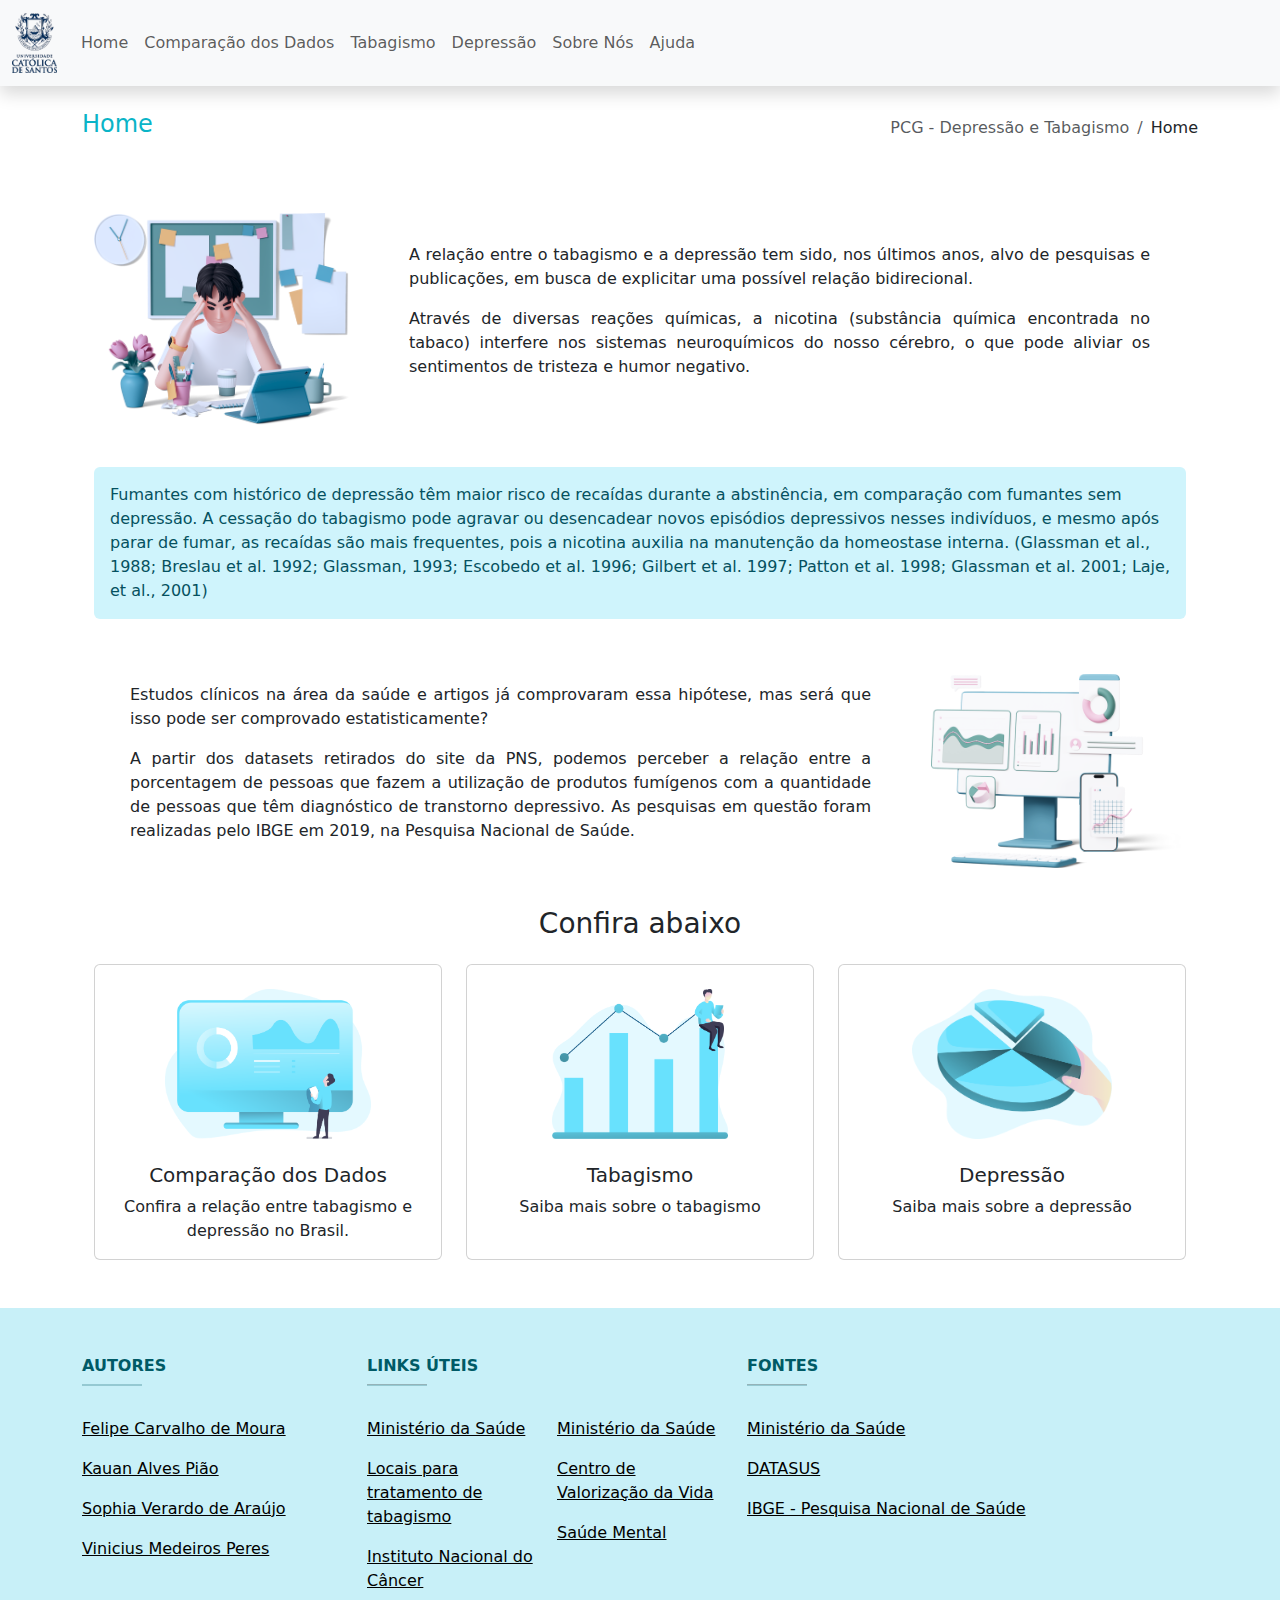
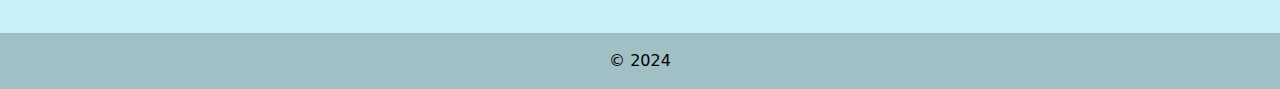
<file: index.html>
<!doctype html>
<html lang="pt-br">

<head>
    <meta charset="utf-8">
    <meta name="viewport" content="width=device-width, initial-scale=1">
    <title>PCG - Depressão e Tabagismo</title>
    <link rel="icon" href="./images/logo-unisantos.ico" type="image/x-icon">
    <link href="https://cdn.jsdelivr.net/npm/bootstrap@5.3.3/dist/css/bootstrap.min.css" rel="stylesheet"
        integrity="sha384-QWTKZyjpPEjISv5WaRU9OFeRpok6YctnYmDr5pNlyT2bRjXh0JMhjY6hW+ALEwIH" crossorigin="anonymous">
    <link href="style.css" rel="stylesheet">
</head>

<body>
    <header>
        <nav class="navbar navbar-expand-lg bg-body-tertiary shadow">
            <div class="container-fluid">
                <a class="navbar-brand d-flex align-items-center gap-2">
                    <img src="./images/logo-unisantos.png"
                        alt="Logo" height="60" class="d-inline-block align-text-top">
                </a>
                <button class="navbar-toggler" type="button" data-bs-toggle="collapse"
                    data-bs-target="#navbarSupportedContent" aria-controls="navbarSupportedContent"
                    aria-expanded="false" aria-label="Toggle navigation">
                    <span class="navbar-toggler-icon"></span>
                </button>
                <div class="collapse navbar-collapse" id="navbarSupportedContent">
                    <ul class="navbar-nav me-auto mb-2 mb-lg-0">
                        <li class="nav-item">
                            <a class="nav-link" href="./">Home</a>
                        </li>
                        <li class="nav-item">
                            <a class="nav-link" href="./comparacao_dados.html">Comparação dos Dados</a>
                        </li>
                        <li class="nav-item">
                            <a class="nav-link" href="./tabagismo.html">Tabagismo</a>
                        </li>
                        <li class="nav-item">
                            <a class="nav-link" href="./depressao.html">Depressão</a>
                        </li>
                        <li class="nav-item">
                            <a class="nav-link" href="./sobre_nos.html">Sobre Nós</a>
                        </li>
                        <li class="nav-item">
                            <a class="nav-link" href="./ajuda.html">Ajuda</a>
                        </li>
                    </ul>
                </div>
            </div>
        </nav>
    </header>
    <div class="container-sm my-4">
        <div class="my-4 d-flex align-items-center justify-content-between">
            <h4 class="text-primary">Home</h4>
            <nav class="d-md-flex d-none" aria-label="breadcrumb">
                <ol class="breadcrumb mb-0">
                    <li class="breadcrumb-item active"><a>PCG - Depressão e Tabagismo</a></li>
                    <li class="breadcrumb-item" aria-current="page">Home</li>
                </ol>
            </nav>
        </div>
        <div class="container-md d-flex-column mt-5">
            <div class="row align-items-center mb-4">
                <div class="col-md-3">
                    <img src="./images/overworked_man.png" width="100%" alt="Imagem de um homem sobrecarregado">
                </div>
                <div class="col-md-9 p-5">
                    <!-- <p style="text-align: justify;">A relação entre o tabagismo e a depressão vem, nos últimos anos,
                        sendo alvo
                        de diversos estudos e publicações, evidenciando cada vez mais a associação entre o consumo de
                        produtos
                        fumígenos e o transtorno depressivo. A busca de maneiras de aliviar os sintomas de ansiedade e
                        depressão
                        acaba por, muitas vezes, levar as pessoas a começarem a fumar.</p> -->
                    <p style="text-align: justify;">A relação entre o tabagismo e a depressão tem sido, nos últimos
                        anos, alvo de pesquisas e publicações, em busca de explicitar uma possível relação bidirecional.
                    </p>
                    <p style="text-align: justify;">Através de diversas reações químicas, a nicotina (substância química
                        encontrada no tabaco)
                        interfere
                        nos sistemas neuroquímicos do nosso cérebro, o que pode aliviar os sentimentos de tristeza e
                        humor
                        negativo.
                    </p>
                </div>
            </div>
            <div class="alert alert-info border-0" role="alert">
                Fumantes com histórico de depressão têm maior risco de recaídas durante a abstinência, em
                comparação com fumantes sem depressão. A cessação do tabagismo pode agravar ou desencadear novos
                episódios depressivos nesses indivíduos, e mesmo após parar de fumar, as recaídas são mais
                frequentes, pois a nicotina auxilia na manutenção da homeostase interna.
                (Glassman et al., 1988; Breslau et al. 1992; Glassman, 1993; Escobedo et al. 1996; Gilbert et
                al. 1997; Patton et al. 1998; Glassman et al. 2001; Laje, et al., 2001)
            </div>
            <div class="row align-items-center">
                <div class="col-md-9 p-5">
                    <p style="text-align: justify;">
                        Estudos clínicos na área da saúde e artigos já comprovaram essa hipótese, mas será que isso pode
                        ser comprovado estatisticamente?</p>
                    <p style="text-align: justify;">A partir dos datasets retirados do site da PNS, podemos perceber a
                        relação entre a porcentagem de pessoas que fazem a utilização de produtos fumígenos com a
                        quantidade de pessoas que têm diagnóstico de transtorno depressivo. As pesquisas em questão
                        foram realizadas pelo IBGE em 2019, na Pesquisa Nacional de Saúde.</p>
                </div>
                <div class="col-md-3">
                    <img src="./images/computer.png" width="100%" alt="Imagem de um homem sobrecarregado">
                </div>
            </div>
            <h3 class="text-center mb-4">Confira abaixo</h3>
            <div class="row flex-row flex-wrap justify-content-center">
                <div class="col-lg-4 col-md-6 col-12">
                    <div class="card h-100" onclick="window.location.href='./comparacao_dados.html'" style="cursor: pointer;">
                        <div class="card-body text-center pt-4">
                            <img src="./images/chart_analyze.png" height="150px" alt="Imagem de um gráfico de pizza">
                            <h5 class="card-title mt-4 mb-2">Comparação dos Dados</h5>
                            <p class="card-text">Confira a relação entre tabagismo e depressão no Brasil.</p>
                        </div>
                    </div>
                </div>
                <div class="col-lg-4 col-md-6 col-12">
                    <div class="card h-100" onclick="window.location.href='./tabagismo.html'" style="cursor: pointer;">
                        <div class="card-body text-center pt-4">
                            <img src="./images/chart_bar.png" height="150px" alt="Imagem de um gráfico de pizza">
                            <h5 class="card-title mt-4 mb-2">
                                <a>Tabagismo</a>
                            </h5>
                            <p class="card-text">Saiba mais sobre o tabagismo</p>
                        </div>
                    </div>
                </div>
                <div class="col-lg-4 col-md-6 col-12">
                    <div class="card h-100" onclick="window.location.href='./depressao.html'" style="cursor: pointer;">
                        <div class="card-body text-center pt-4">
                            <img src="./images/pie_chart.png" height="150px" alt="Imagem de um gráfico de pizza">
                            <h5 class="card-title mt-4 mb-2">
                                <a>Depressão</a>
                            </h5>
                            <p class="card-text">Saiba mais sobre a depressão</p>
                        </div>
                    </div>
                </div>
            </div>
        </div>
    </div>
    <footer>
        <div class="container mt-5 pt-5">
            <div class="row flex-row align-items-start">
                <div class="col-md-3 col-lg-4 col-xl-3 mb-4">
                    <div id="autores">
                        <h6 class="text-uppercase fw-bold">Autores</h6>
                        <hr class="mb-4 mt-0 d-inline-block"
                            style="width: 60px; background-color: #005A66; height: 2px">
                    </div>
                    <p>
                        <a href="https://www.linkedin.com/in/felipe-moura-27075b288/" class="text-black">Felipe Carvalho de Moura</a>
                    </p>
                    <p>
                        <a href="https://www.linkedin.com/in/kauan-alves-pi%C3%A3o-281187211/" class="text-black">Kauan Alves Pião</a>
                    </p>
                    <p>
                        <a href="https://www.linkedin.com/in/sophia-verardo-de-ara%C3%BAjo-697698237/" class="text-black">Sophia Verardo de Araújo</a>
                    </p>
                    <p>
                        <a href="https://www.linkedin.com/in/vinicius-medeiros-peres-9291532b3/" class="text-black">Vinicius Medeiros Peres</a>
                    </p>
                </div>

                <div class="col-md-4 mb-4">
                    <h6 class="text-uppercase fw-bold" style="color: #005A66">Links Úteis</h6>
                    <hr class="mb-4 mt-0 d-inline-block" style="width: 60px; background-color: #005A66; height: 2px" />
                    <div class="row">
                        <div class="col-sm-6">
                            <p>
                                <a href="https://linhasdecuidado.saude.gov.br/portal/tabagismo/" target="_blank" class="text-black">Minist&eacute;rio da Sa&uacute;de</a>
                            </p>
                            <p>
                                <a href="https://www.saude.sp.gov.br/pect-politica-estadual-de-controle-do-tabaco/tratamento/locais-para-tratamento-de-tabagismo" target="_blank" class="text-black">Locais para tratamento de tabagismo</a>
                            </p>
                            <p>
                                <a href="https://www.gov.br/inca/pt-br" target="_blank" class="text-black">Instituto Nacional do C&acirc;ncer</a>
                            </p>
                        </div>
                        <div class="col-sm-6">
                            <p>
                                <a href="https://www.gov.br/saude/pt-br/assuntos/saude-de-a-a-z/d/depressao" target="_blank" class="text-black">Minist&eacute;rio da Sa&uacute;de</a>
                            </p>
                            <p>
                                <a href="https://www.cvv.org.br/" target="_blank" class="text-black">Centro de Valoriza&ccedil;&atilde;o da Vida</a>
                            </p>
                            <p>
                                <a href="https://www.gov.br/saude/pt-br/composicao/saps" target="_blank" class="text-black">Sa&uacute;de Mental</a>
                            </p>
                        </div>
                    </div>
                </div>

                <div class="col-md-4 mb-4">
                    <h6 class="text-uppercase fw-bold" style="color: #005A66">Fontes</h6>
                    <hr class="mb-4 mt-0 d-inline-block" style="width: 60px; background-color: #005A66; height: 2px" />
                    <p>
                        <a href="https://www.gov.br/saude/pt-br/assuntos/saude-brasil/eu-quero-parar-defumar/noticias/2021/como-o-cigarro-pode-afetar-a-saude-mental"
                            target="_blank" class="text-black">Ministério da Saúde</a>
                    </p>
                    <p>
                        <a href="https://datasus.saude.gov.br/informacoes-de-saude-tabnet/" target="_blank"
                            class="text-black">DATASUS</a>
                    </p>
                    <p>
                        <a href="https://sidra.ibge.gov.br/pesquisa/pns/pns2019" target="_blank" class="text-black">IBGE
                            - Pesquisa Nacional de Saúde</a>
                    </p>
                </div>
            </div>
        </div>

        <div class="text-center p-3" style="background-color: rgba(0, 0, 0, 0.2)">
            © 2024
        </div>
    </footer>
    <script src="./scripts/script.js"></script>
    <script src="https://cdn.jsdelivr.net/npm/bootstrap@5.3.3/dist/js/bootstrap.bundle.min.js"
        integrity="sha384-YvpcrYf0tY3lHB60NNkmXc5s9fDVZLESaAA55NDzOxhy9GkcIdslK1eN7N6jIeHz"
        crossorigin="anonymous"></script>
</body>

</html>
</file>
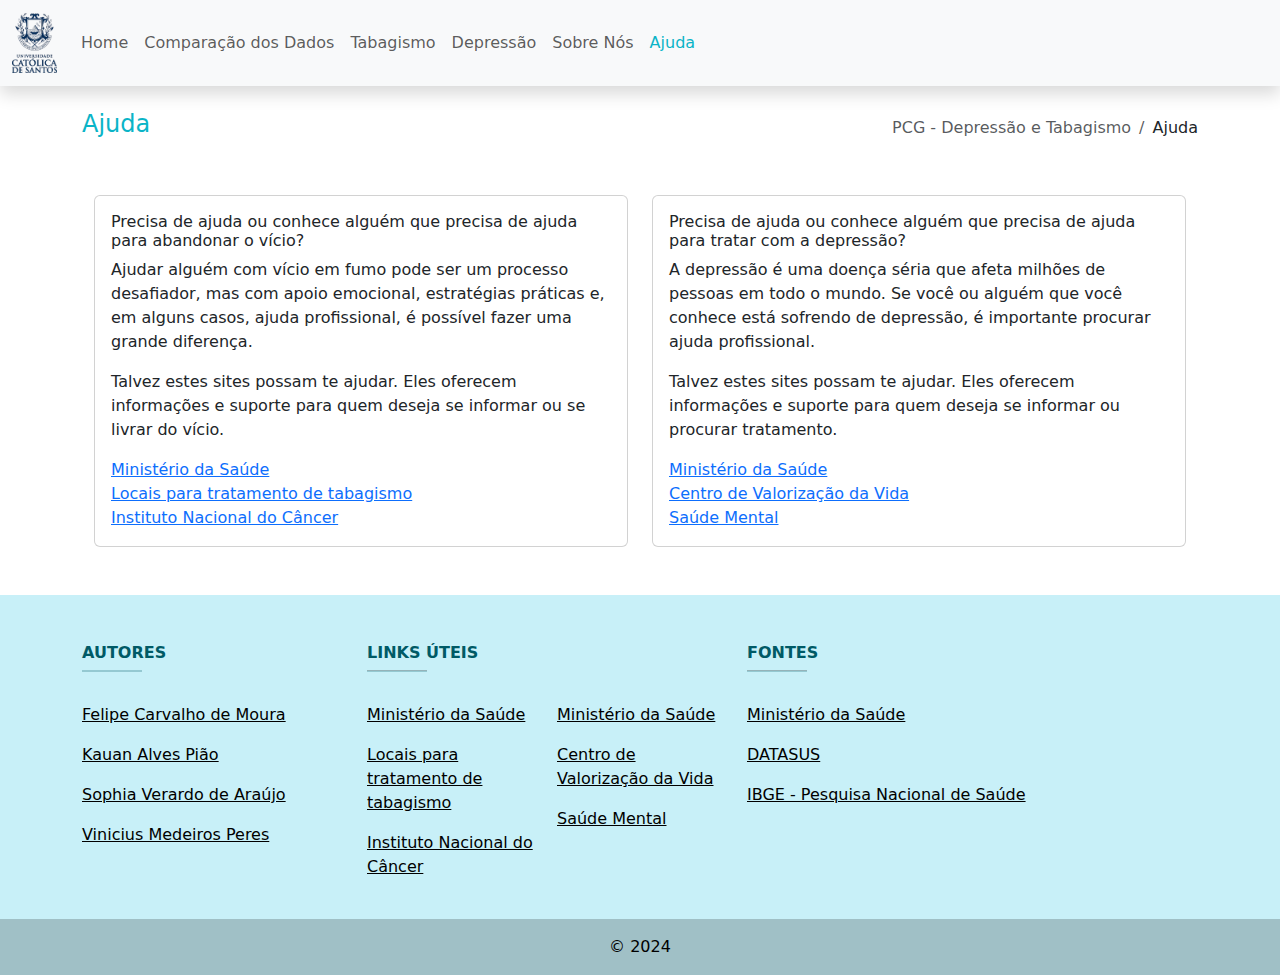
<file: ajuda.html>
<!doctype html>
<html lang="pt-br">

<head>
    
    <meta charset="utf-8">
    <meta name="viewport" content="width=device-width, initial-scale=1">
    <title>PCG - Depressão e Tabagismo</title>
    <link href="https://cdn.jsdelivr.net/npm/bootstrap@5.3.3/dist/css/bootstrap.min.css" rel="stylesheet"
        integrity="sha384-QWTKZyjpPEjISv5WaRU9OFeRpok6YctnYmDr5pNlyT2bRjXh0JMhjY6hW+ALEwIH" crossorigin="anonymous">
    <link rel="icon" href="./images/logo-unisantos.ico" type="image/x-icon">
    <link href="style.css" rel="stylesheet">
</head>

<body>
    <header>
        <nav class="navbar navbar-expand-lg bg-body-tertiary shadow">
            <div class="container-fluid">
                <a class="navbar-brand d-flex align-items-center gap-2" href="./">
                    <img src="./images/logo-unisantos.png"
                        alt="Logo" height="60" class="d-inline-block align-text-top">
                </a>
                <button class="navbar-toggler" type="button" data-bs-toggle="collapse"
                    data-bs-target="#navbarSupportedContent" aria-controls="navbarSupportedContent"
                    aria-expanded="false" aria-label="Toggle navigation">
                    <span class="navbar-toggler-icon"></span>
                </button>
                <div class="collapse navbar-collapse" id="navbarSupportedContent">
                    <ul class="navbar-nav me-auto mb-2 mb-lg-0">
                        <li class="nav-item">
                            <a class="nav-link" href="./">Home</a>
                        </li>
                        <li class="nav-item">
                            <a class="nav-link" href="./comparacao_dados.html">Comparação dos Dados</a>
                        </li>
                        <li class="nav-item">
                            <a class="nav-link" href="./tabagismo.html">Tabagismo</a>
                        </li>
                        <li class="nav-item">
                            <a class="nav-link" href="./depressao.html">Depressão</a>
                        </li>
                        <li class="nav-item">
                            <a class="nav-link" href="./sobre_nos.html">Sobre Nós</a>
                        </li>
                        <li class="nav-item">
                            <a class="nav-link" href="./ajuda.html">Ajuda</a>
                        </li>
                    </ul>
                </div>
            </div>
        </nav>
    </header>

    <div class="container-sm my-4">
        <div class="my-4 d-flex align-items-center justify-content-between">
            <h4 class="text-primary">Ajuda</h4>
            <nav class="d-md-flex d-none" aria-label="breadcrumb">
                <ol class="breadcrumb mb-0">
                    <li class="breadcrumb-item active"><a>PCG - Depressão e Tabagismo</a></li>
                    <li class="breadcrumb-item" aria-current="page">Ajuda</li>
                </ol>
            </nav>
        </div>
        <div class="container-md d-flex-column mt-3">
            <div class="row">
                <div class="col-md-6 mt-4">
                    <div class="card">
                        <div class="card-body">
                            <h6 class="card-title">Precisa de ajuda ou conhece algu&eacute;m que precisa de ajuda para
                                abandonar o v&iacute;cio?</h6>
                            <p>
                                Ajudar alguém com vício em fumo pode ser um processo desafiador, mas com apoio
                                emocional, estratégias práticas e, em alguns casos, ajuda profissional, é possível fazer
                                uma grande diferença.
                            </p>
                            <p>
                                Talvez estes sites possam te ajudar. Eles oferecem informações e suporte para quem
                                deseja se informar ou se livrar do vício.
                            </p>
                            <p class="mb-0">
                                <a href="https://linhasdecuidado.saude.gov.br/portal/tabagismo/" target="_blank">Minist&eacute;rio da Sa&uacute;de</a>
                            </p>
                            <p class="mb-0">
                                <a href="https://www.saude.sp.gov.br/pect-politica-estadual-de-controle-do-tabaco/tratamento/locais-para-tratamento-de-tabagismo" target="_blank">Locais para tratamento de tabagismo</a>
                            </p>
                            <p class="mb-0">
                                <a href="https://www.gov.br/inca/pt-br" target="_blank">Instituto Nacional do C&acirc;ncer</a>
                            </p>
                        </div>
                    </div>
                </div>
                <div class="col-md-6 mt-4">
                    <div class="card">
                        <div class="card-body">
                            <h6 class="card-title">Precisa de ajuda ou conhece algu&eacute;m que precisa de ajuda para
                                tratar com a depress&atilde;o?</h6>
                            <p>
                                A depressão é uma doença séria que afeta milhões de pessoas em todo o mundo. Se você
                                ou alguém que você conhece está sofrendo de depressão, é importante procurar ajuda
                                profissional.
                            </p>
                            <p>
                                Talvez estes sites possam te ajudar. Eles oferecem informações e suporte para quem
                                deseja se informar ou procurar tratamento.
                            </p>
                            <p class="mb-0">
                                <a href="https://www.gov.br/saude/pt-br/assuntos/saude-de-a-a-z/d/depressao" target="_blank">Minist&eacute;rio da Sa&uacute;de</a>
                            </p>
                            <p class="mb-0">
                                <a href="https://www.cvv.org.br/" target="_blank">Centro de Valoriza&ccedil;&atilde;o da Vida</a>
                            </p>
                            <p class="mb-0">
                                <a href="https://www.gov.br/saude/pt-br/composicao/saps" target="_blank">Sa&uacute;de Mental</a>
                            </p>
                        </div>
                    </div>
                </div>
            </div>
        </div>
    </div>
    <footer>
        <div class="container mt-5 pt-5">
            <div class="row flex-row align-items-start">
                <div class="col-md-3 col-lg-4 col-xl-3 mb-4">
                    <div id="autores">
                        <h6 class="text-uppercase fw-bold">Autores</h6>
                        <hr class="mb-4 mt-0 d-inline-block"
                            style="width: 60px; background-color: #005A66; height: 2px">
                    </div>
                    <p>
                        <a href="https://www.linkedin.com/in/felipe-moura-27075b288/" class="text-black">Felipe Carvalho de Moura</a>
                    </p>
                    <p>
                        <a href="https://www.linkedin.com/in/kauan-alves-pi%C3%A3o-281187211/" class="text-black">Kauan Alves Pião</a>
                    </p>
                    <p>
                        <a href="https://www.linkedin.com/in/sophia-verardo-de-ara%C3%BAjo-697698237/" class="text-black">Sophia Verardo de Araújo</a>
                    </p>
                    <p>
                        <a href="https://www.linkedin.com/in/vinicius-medeiros-peres-9291532b3/" class="text-black">Vinicius Medeiros Peres</a>
                    </p>
                </div>

                <div class="col-md-4 mb-4">
                    <h6 class="text-uppercase fw-bold" style="color: #005A66">Links Úteis</h6>
                    <hr class="mb-4 mt-0 d-inline-block" style="width: 60px; background-color: #005A66; height: 2px" />
                    <div class="row">
                        <div class="col-sm-6">
                            <p>
                                <a href="https://linhasdecuidado.saude.gov.br/portal/tabagismo/" target="_blank" class="text-black">Minist&eacute;rio da Sa&uacute;de</a>
                            </p>
                            <p>
                                <a href="https://www.saude.sp.gov.br/pect-politica-estadual-de-controle-do-tabaco/tratamento/locais-para-tratamento-de-tabagismo" target="_blank" class="text-black">Locais para tratamento de tabagismo</a>
                            </p>
                            <p>
                                <a href="https://www.gov.br/inca/pt-br" target="_blank" class="text-black">Instituto Nacional do C&acirc;ncer</a>
                            </p>
                        </div>
                        <div class="col-sm-6">
                            <p>
                                <a href="https://www.gov.br/saude/pt-br/assuntos/saude-de-a-a-z/d/depressao" target="_blank" class="text-black">Minist&eacute;rio da Sa&uacute;de</a>
                            </p>
                            <p>
                                <a href="https://www.cvv.org.br/" target="_blank" class="text-black">Centro de Valoriza&ccedil;&atilde;o da Vida</a>
                            </p>
                            <p>
                                <a href="https://www.gov.br/saude/pt-br/composicao/saps" target="_blank" class="text-black">Sa&uacute;de Mental</a>
                            </p>
                        </div>
                    </div>
                </div>

                <div class="col-md-4 mb-4">
                    <h6 class="text-uppercase fw-bold" style="color: #005A66">Fontes</h6>
                    <hr class="mb-4 mt-0 d-inline-block" style="width: 60px; background-color: #005A66; height: 2px" />
                    <p>
                        <a href="https://www.gov.br/saude/pt-br/assuntos/saude-brasil/eu-quero-parar-defumar/noticias/2021/como-o-cigarro-pode-afetar-a-saude-mental"
                            target="_blank" class="text-black">Ministério da Saúde</a>
                    </p>
                    <p>
                        <a href="https://datasus.saude.gov.br/informacoes-de-saude-tabnet/" target="_blank"
                            class="text-black">DATASUS</a>
                    </p>
                    <p>
                        <a href="https://sidra.ibge.gov.br/pesquisa/pns/pns2019" target="_blank" class="text-black">IBGE
                            - Pesquisa Nacional de Saúde</a>
                    </p>
                </div>
            </div>
        </div>

        <div class="text-center p-3" style="background-color: rgba(0, 0, 0, 0.2)">
            © 2024
        </div>
    </footer>
    <script src="./scripts/script.js"></script>
    <script src="https://cdn.jsdelivr.net/npm/bootstrap@5.3.3/dist/js/bootstrap.bundle.min.js"
        integrity="sha384-YvpcrYf0tY3lHB60NNkmXc5s9fDVZLESaAA55NDzOxhy9GkcIdslK1eN7N6jIeHz"
        crossorigin="anonymous"></script>
</body>

</html>
</file>
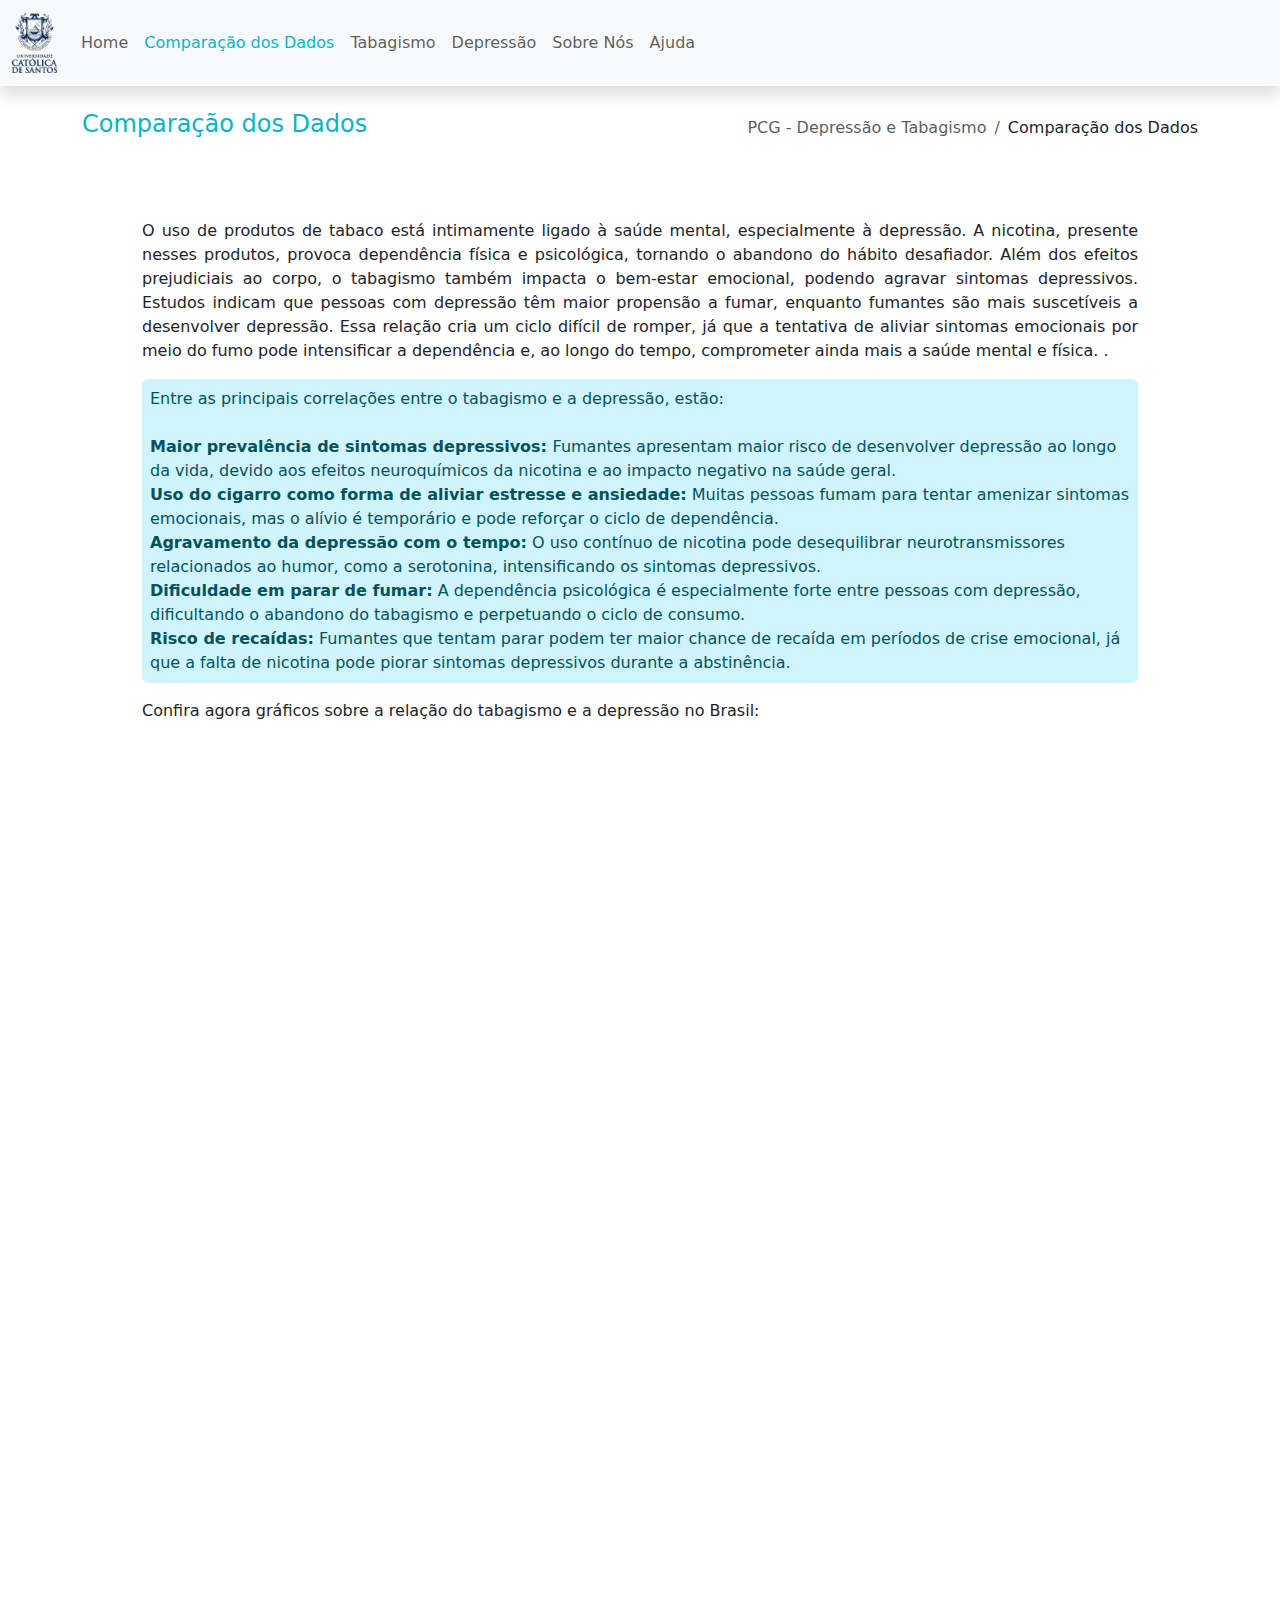
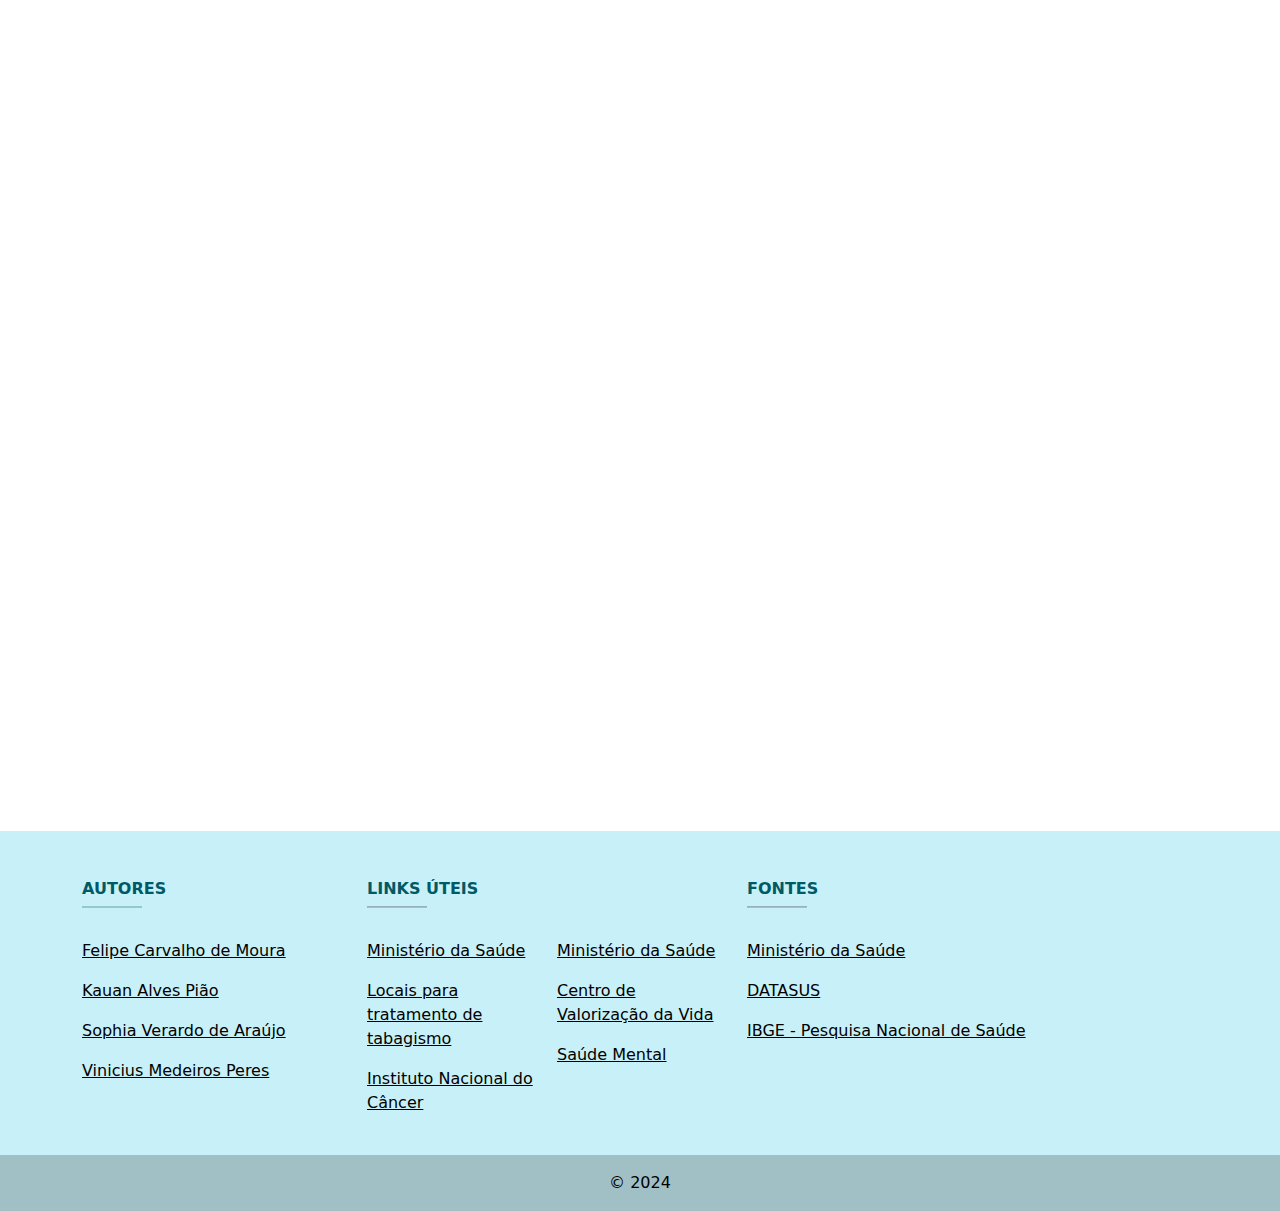
<file: comparacao_dados.html>
<!doctype html>
<html lang="pt-br">

<head>
    <meta charset="utf-8">
    <meta name="viewport" content="width=device-width, initial-scale=1">
    <title>PCG - Depressão e Tabagismo</title>
    <link href="https://cdn.jsdelivr.net/npm/bootstrap@5.3.3/dist/css/bootstrap.min.css" rel="stylesheet"
        integrity="sha384-QWTKZyjpPEjISv5WaRU9OFeRpok6YctnYmDr5pNlyT2bRjXh0JMhjY6hW+ALEwIH" crossorigin="anonymous">
    <link rel="icon" href="./images/logo-unisantos.ico" type="image/x-icon">
    <script src="https://cdnjs.cloudflare.com/ajax/libs/jquery/3.3.1/jquery.min.js"></script>
    <script src="https://code.highcharts.com/highcharts.js"></script>
    <script src="https://code.highcharts.com/modules/data.js"></script>
    <link href="style.css" rel="stylesheet">
</head>

<body>
    <header>
        <nav class="navbar navbar-expand-lg bg-body-tertiary shadow">
            <div class="container-fluid">
                <a class="navbar-brand d-flex align-items-center gap-2" href="./">
                    <img src="./images/logo-unisantos.png"
                        alt="Logo" height="60" class="d-inline-block align-text-top">
                </a>
                <button class="navbar-toggler" type="button" data-bs-toggle="collapse"
                    data-bs-target="#navbarSupportedContent" aria-controls="navbarSupportedContent"
                    aria-expanded="false" aria-label="Toggle navigation">
                    <span class="navbar-toggler-icon"></span>
                </button>
                <div class="collapse navbar-collapse" id="navbarSupportedContent">
                    <ul class="navbar-nav me-auto mb-2 mb-lg-0">
                        <li class="nav-item">
                            <a class="nav-link" href="./">Home</a>
                        </li>
                        <li class="nav-item">
                            <a class="nav-link" href="./comparacao_dados.html">Comparação dos Dados</a>
                        </li>
                        <li class="nav-item">
                            <a class="nav-link" href="./tabagismo.html">Tabagismo</a>
                        </li>
                        <li class="nav-item">
                            <a class="nav-link" href="./depressao.html">Depressão</a>
                        </li>
                        <li class="nav-item">
                            <a class="nav-link" href="./sobre_nos.html">Sobre Nós</a>
                        </li>
                        <li class="nav-item">
                            <a class="nav-link" href="./ajuda.html">Ajuda</a>
                        </li>
                    </ul>
                </div>
            </div>
        </nav>
    </header>
    <div class="container-sm">
        <div class="my-4 d-flex align-items-center justify-content-between">
            <h4 class="text-primary">Comparação dos Dados</h4>
            <nav class="d-md-flex d-none" aria-label="breadcrumb">
                <ol class="breadcrumb mb-0">
                    <li class="breadcrumb-item active"><a>PCG - Depressão e Tabagismo</a></li>
                    <li class="breadcrumb-item" aria-current="page">Comparação dos Dados</li>
                </ol>
            </nav>
        </div>
        <div class="container-md d-flex-column">
            <div class="p-5">
                <p style="text-align: justify;">O uso de produtos de tabaco está intimamente ligado à saúde mental,
                    especialmente à depressão. A nicotina, presente nesses produtos, provoca dependência física e
                    psicológica, tornando o abandono do hábito desafiador. Além dos efeitos prejudiciais ao corpo, o
                    tabagismo também impacta o bem-estar emocional, podendo agravar sintomas depressivos.

                    Estudos indicam que pessoas com depressão têm maior propensão a fumar, enquanto fumantes são
                    mais suscetíveis a desenvolver depressão. Essa relação cria um ciclo difícil de romper, já que a
                    tentativa de aliviar sintomas emocionais por meio do fumo pode intensificar a dependência e, ao
                    longo do tempo, comprometer ainda mais a saúde mental e física. .</p>
                <div class="alert alert-info border-0 p-2" role="alert">
                    Entre as principais correlações entre o tabagismo e a depressão, estão:<br><br>

                    <b>Maior prevalência de sintomas depressivos: </b> Fumantes apresentam maior risco de
                    desenvolver depressão ao longo da vida, devido aos efeitos neuroquímicos da nicotina e ao
                    impacto negativo na saúde geral.<br>
                    <b>Uso do cigarro como forma de aliviar estresse e ansiedade:</b> Muitas pessoas fumam para
                    tentar amenizar sintomas emocionais, mas o alívio é temporário e pode reforçar o ciclo de
                    dependência.<br>
                    <b>Agravamento da depressão com o tempo:</b> O uso contínuo de nicotina pode desequilibrar
                    neurotransmissores relacionados ao humor, como a serotonina, intensificando os sintomas
                    depressivos.<br>
                    <b>Dificuldade em parar de fumar:</b> A dependência psicológica é especialmente forte entre
                    pessoas com depressão, dificultando o abandono do tabagismo e perpetuando o ciclo de
                    consumo.<br>
                    <b>Risco de recaídas:</b> Fumantes que tentam parar podem ter maior chance de recaída em
                    períodos de crise emocional, já que a falta de nicotina pode piorar sintomas depressivos durante
                    a abstinência.<br>
                </div>
                <p style="text-align: justify;">Confira agora gráficos sobre a relação do tabagismo e a depressão no
                    Brasil:</p>
            </div>
        </div>
    </div>
    <div class="container">
        <div class="row justify-content-between gap-5">
            <div id="tabDepContainer"></div>
            <div id="tabDepRegContainer"></div>
            <div id="tabDepEstContainer"></div>
        </div>
    </div>
    <footer>
        <div class="container mt-5 pt-5">
            <div class="row flex-row align-items-start">
                <div class="col-md-3 col-lg-4 col-xl-3 mb-4">
                    <div id="autores">
                        <h6 class="text-uppercase fw-bold">Autores</h6>
                        <hr class="mb-4 mt-0 d-inline-block"
                            style="width: 60px; background-color: #005A66; height: 2px">
                    </div>
                    <p>
                        <a href="https://www.linkedin.com/in/felipe-moura-27075b288/" class="text-black">Felipe Carvalho de Moura</a>
                    </p>
                    <p>
                        <a href="https://www.linkedin.com/in/kauan-alves-pi%C3%A3o-281187211/" class="text-black">Kauan Alves Pião</a>
                    </p>
                    <p>
                        <a href="https://www.linkedin.com/in/sophia-verardo-de-ara%C3%BAjo-697698237/" class="text-black">Sophia Verardo de Araújo</a>
                    </p>
                    <p>
                        <a href="https://www.linkedin.com/in/vinicius-medeiros-peres-9291532b3/" class="text-black">Vinicius Medeiros Peres</a>
                    </p>
                </div>

                <div class="col-md-4 mb-4">
                    <h6 class="text-uppercase fw-bold" style="color: #005A66">Links Úteis</h6>
                    <hr class="mb-4 mt-0 d-inline-block" style="width: 60px; background-color: #005A66; height: 2px" />
                    <div class="row">
                        <div class="col-sm-6">
                            <p>
                                <a href="https://linhasdecuidado.saude.gov.br/portal/tabagismo/" target="_blank" class="text-black">Minist&eacute;rio da Sa&uacute;de</a>
                            </p>
                            <p>
                                <a href="https://www.saude.sp.gov.br/pect-politica-estadual-de-controle-do-tabaco/tratamento/locais-para-tratamento-de-tabagismo" target="_blank" class="text-black">Locais para tratamento de tabagismo</a>
                            </p>
                            <p>
                                <a href="https://www.gov.br/inca/pt-br" target="_blank" class="text-black">Instituto Nacional do C&acirc;ncer</a>
                            </p>
                        </div>
                        <div class="col-sm-6">
                            <p>
                                <a href="https://www.gov.br/saude/pt-br/assuntos/saude-de-a-a-z/d/depressao" target="_blank" class="text-black">Minist&eacute;rio da Sa&uacute;de</a>
                            </p>
                            <p>
                                <a href="https://www.cvv.org.br/" target="_blank" class="text-black">Centro de Valoriza&ccedil;&atilde;o da Vida</a>
                            </p>
                            <p>
                                <a href="https://www.gov.br/saude/pt-br/composicao/saps" target="_blank" class="text-black">Sa&uacute;de Mental</a>
                            </p>
                        </div>
                    </div>
                </div>

                <div class="col-md-4 mb-4">
                    <h6 class="text-uppercase fw-bold" style="color: #005A66">Fontes</h6>
                    <hr class="mb-4 mt-0 d-inline-block" style="width: 60px; background-color: #005A66; height: 2px" />
                    <p>
                        <a href="https://www.gov.br/saude/pt-br/assuntos/saude-brasil/eu-quero-parar-defumar/noticias/2021/como-o-cigarro-pode-afetar-a-saude-mental"
                            target="_blank" class="text-black">Ministério da Saúde</a>
                    </p>
                    <p>
                        <a href="https://datasus.saude.gov.br/informacoes-de-saude-tabnet/" target="_blank"
                            class="text-black">DATASUS</a>
                    </p>
                    <p>
                        <a href="https://sidra.ibge.gov.br/pesquisa/pns/pns2019" target="_blank" class="text-black">IBGE
                            - Pesquisa Nacional de Saúde</a>
                    </p>
                </div>
            </div>
        </div>

        <div class="text-center p-3" style="background-color: rgba(0, 0, 0, 0.2)">
            © 2024
        </div>
    </footer>
    <script src="./scripts/tabagismo_depressao_tabela.js"></script>
    <script src="./scripts/script.js"></script>
    <script src="https://cdn.jsdelivr.net/npm/bootstrap@5.3.3/dist/js/bootstrap.bundle.min.js"
        integrity="sha384-YvpcrYf0tY3lHB60NNkmXc5s9fDVZLESaAA55NDzOxhy9GkcIdslK1eN7N6jIeHz"
        crossorigin="anonymous"></script>
</body>

</html>
</file>
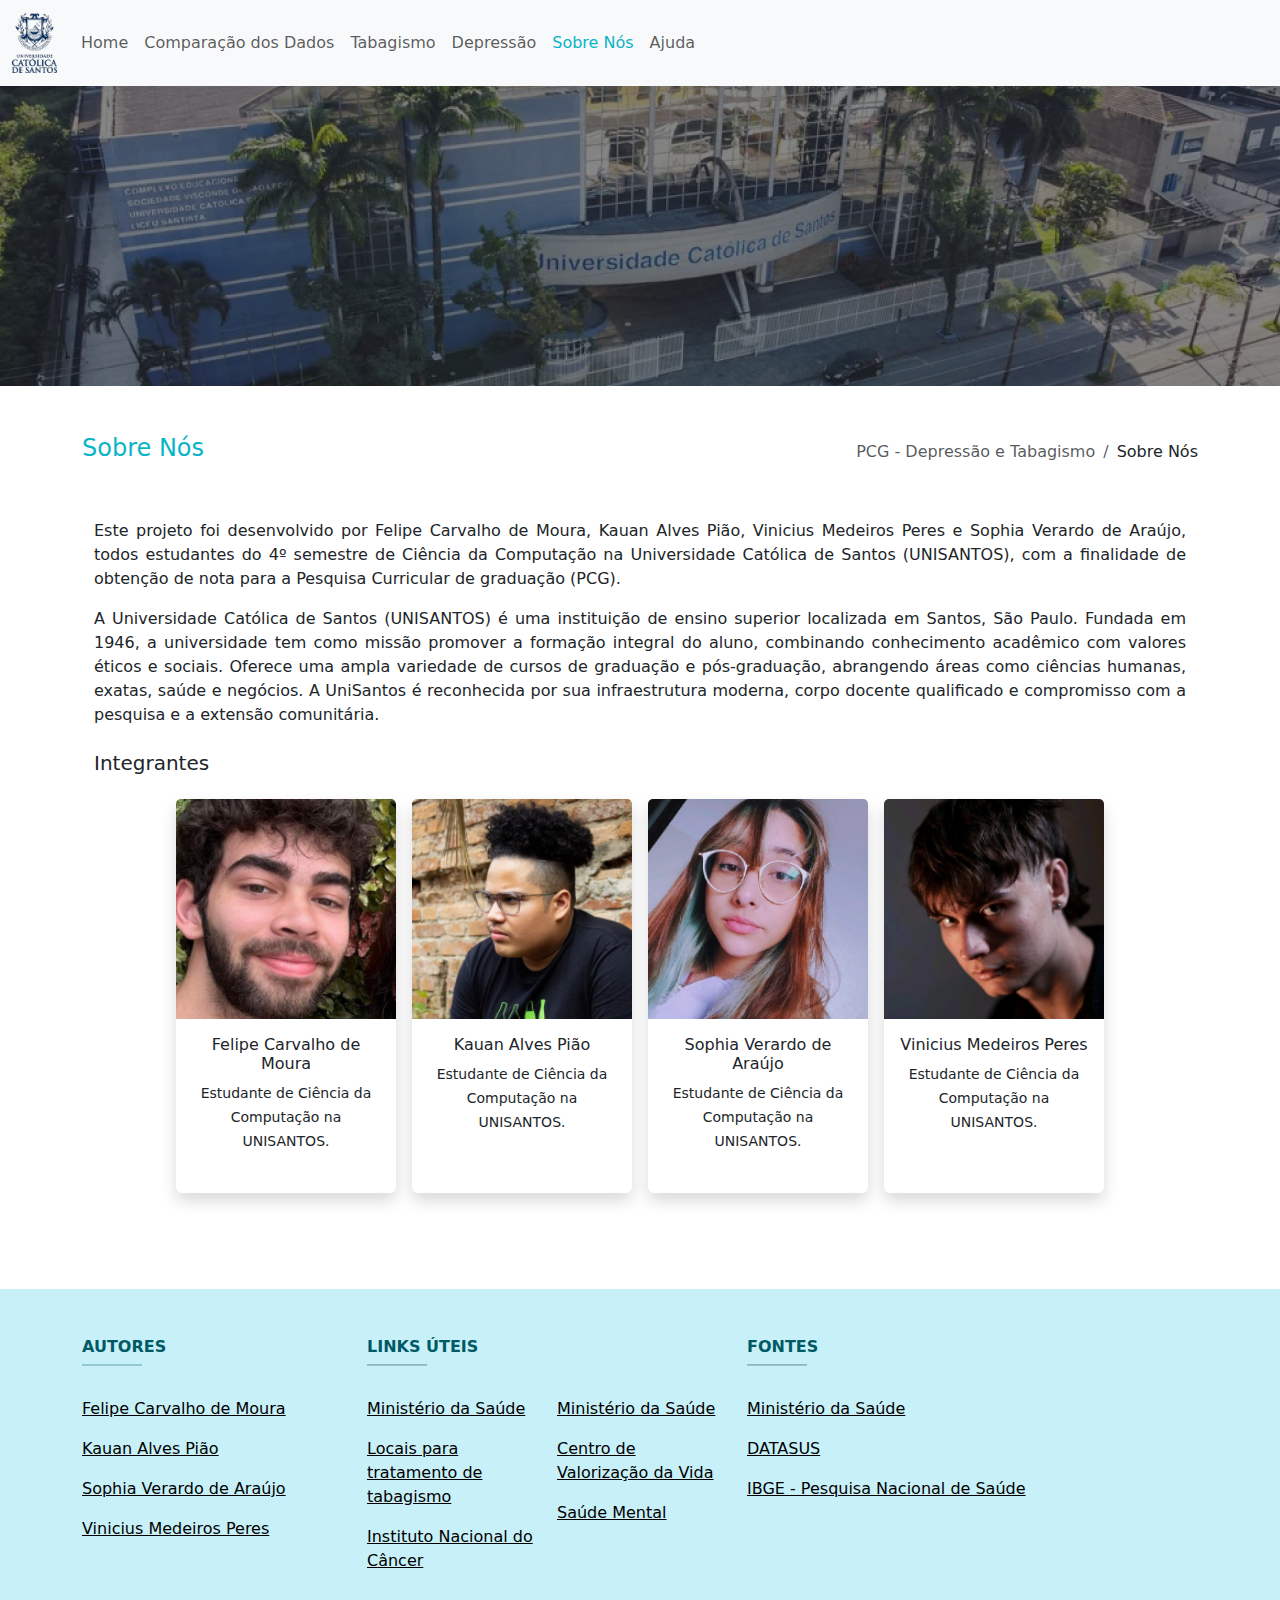
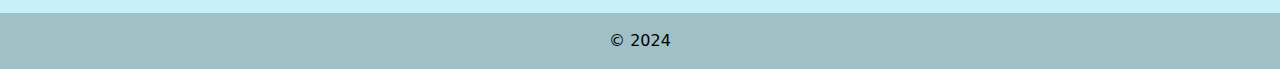
<file: sobre_nos.html>
<!doctype html>
<html lang="pt-br">

<head>
    <meta charset="utf-8">
    <meta name="viewport" content="width=device-width, initial-scale=1">
    <title>PCG - Depressão e Tabagismo</title>
    <link rel="icon" href="./images/logo-unisantos.ico" type="image/x-icon">
    <link href="https://cdn.jsdelivr.net/npm/bootstrap@5.3.3/dist/css/bootstrap.min.css" rel="stylesheet"
    integrity="sha384-QWTKZyjpPEjISv5WaRU9OFeRpok6YctnYmDr5pNlyT2bRjXh0JMhjY6hW+ALEwIH" crossorigin="anonymous">
    <link href="https://cdn.materialdesignicons.com/7.0.96/css/materialdesignicons.min.css" rel="stylesheet">
    <link href="style.css" rel="stylesheet">    
</head>

<body>
    <header>
        <nav class="navbar navbar-expand-lg bg-body-tertiary shadow">
            <div class="container-fluid">
                <a class="navbar-brand d-flex align-items-center gap-2" href="./">
                    <img src="./images/logo-unisantos.png"
                        alt="Logo" height="60" class="d-inline-block align-text-top">
                </a>
                <button class="navbar-toggler" type="button" data-bs-toggle="collapse"
                    data-bs-target="#navbarSupportedContent" aria-controls="navbarSupportedContent"
                    aria-expanded="false" aria-label="Toggle navigation">
                    <span class="navbar-toggler-icon"></span>
                </button>
                <div class="collapse navbar-collapse" id="navbarSupportedContent">
                    <ul class="navbar-nav me-auto mb-2 mb-lg-0">
                        <li class="nav-item">
                            <a class="nav-link" href="./">Home</a>
                        </li>
                        <li class="nav-item">
                            <a class="nav-link" href="./comparacao_dados.html">Comparação dos Dados</a>
                        </li>
                        <li class="nav-item">
                            <a class="nav-link" href="./tabagismo.html">Tabagismo</a>
                        </li>
                        <li class="nav-item">
                            <a class="nav-link" href="./depressao.html">Depressão</a>
                        </li>
                        <li class="nav-item">
                            <a class="nav-link" href="./sobre_nos.html">Sobre Nós</a>
                        </li>
                        <li class="nav-item">
                            <a class="nav-link" href="./ajuda.html">Ajuda</a>
                        </li>
                    </ul>
                </div>
            </div>
        </nav>
    </header>
    <div class="container-fluid px-0">
        <div class="bg-dark">
            <img src="./images/unisantos.png" alt="Foto da Unisantos" width="100%" height="300px"
                style="object-fit: cover; opacity: 0.45">
        </div>

        <div class="container py-5">
            <div class=" d-flex align-items-center justify-content-between">
                <h4 class="text-primary">Sobre N&oacute;s</h4>
                <nav class="d-md-flex d-none" aria-label="breadcrumb">
                    <ol class="breadcrumb mb-0">
                        <li class="breadcrumb-item active"><a>PCG - Depressão e Tabagismo</a></li>
                        <li class="breadcrumb-item" aria-current="page">Sobre N&oacute;s</li>
                    </ol>
                </nav>
            </div>

            <div class="container-md mt-5">
                <p style="text-align: justify;">Este projeto foi desenvolvido por Felipe Carvalho de Moura, Kauan Alves
                    Pião, Vinicius Medeiros Peres
                    e Sophia Verardo de Araújo, todos estudantes do 4º semestre de Ciência da Computação na Universidade
                    Católica de Santos (UNISANTOS), com a finalidade de obtenção de nota para a Pesquisa Curricular de
                    graduação (PCG).</p>

                <p style="text-align: justify;">A Universidade Católica de Santos (UNISANTOS) é uma instituição de
                    ensino superior localizada em
                    Santos, São Paulo. Fundada em 1946, a universidade tem como missão promover a formação integral do
                    aluno, combinando conhecimento acadêmico com valores éticos e sociais. Oferece uma ampla variedade
                    de cursos de graduação e pós-graduação, abrangendo áreas como ciências humanas, exatas, saúde e
                    negócios. A UniSantos é reconhecida por sua infraestrutura moderna, corpo docente qualificado e
                    compromisso com a pesquisa e a extensão comunitária.</p>
            </div>

            <div class="container-md">
                <h5 class="my-4">Integrantes</h5>
                <div class="row flex-row justify-content-center gap-3">
                    <div class="card border-0 shadow text-center px-0" style="width: 220px;">
                        <img src="./images/felipe.png" class="card-img-top" height="220px" style="object-fit: cover;"
                            alt="Foto de Felipe Carvalho de Moura">
                        <div class="card-body d-flex flex-column justify-content-between">
                            <div>
                                <h6 class="card-title">Felipe Carvalho de Moura</h6>
                                <small class="card-text">
                                    Estudante de Ciência da Computação na UNISANTOS.
                                </small>
                            </div>
                            <div>
                                <a href="https://www.linkedin.com/in/felipe-moura-27075b288/" target="_blank"
                                    class="btn btn-lg p-1 action-icon">
                                    <i class="mdi mdi-linkedin"></i>
                                </a>
                                <a href="https://github.com/felipecmdev" target="_blank"
                                    class="btn btn-lg p-1 action-icon">
                                    <i class="mdi mdi-github"></i>
                                </a>
                            </div>
                        </div>
                    </div>
                    <div class="card border-0 shadow text-center px-0" style="width: 220px;">
                        <img src="./images/kauan.png" class="card-img-top" height="220px" style="object-fit: cover;"
                            alt="Foto de Kauan Alves Pião">
                        <div class="card-body d-flex flex-column justify-content-between">
                            <div>
                                <h6 class="card-title">Kauan Alves Pião</h6>
                                <small class="card-text">
                                    Estudante de Ciência da Computação na UNISANTOS.
                                </small>
                            </div>
                            <div>
                                <a href="https://www.linkedin.com/in/kauan-alves-pi%C3%A3o-281187211/" target="_blank"
                                    class="btn btn-lg p-1 action-icon">
                                    <i class="mdi mdi-linkedin"></i>
                                </a>
                                <a href="https://github.com/kauanpiaodev" target="_blank"
                                    class="btn btn-lg p-1 action-icon">
                                    <i class="mdi mdi-github"></i>
                                </a>
                            </div>
                        </div>
                    </div>
                    <div class="card border-0 shadow text-center px-0" style="width: 220px;">
                        <img src="./images/sophia.png" class="card-img-top" height="220px" style="object-fit: cover;"
                            alt="Foto de Sophia Verardo de Araújo">
                        <div class="card-body d-flex flex-column justify-content-between">
                            <div>
                                <h6 class="card-title">Sophia Verardo de Araújo</h6>
                                <small class="card-text">
                                    Estudante de Ciência da Computação na UNISANTOS.
                                </small>
                            </div>
                            <div>
                                <a href="https://www.linkedin.com/in/sophia-verardo-de-ara%C3%BAjo-697698237/"
                                    target="_blank" class="btn btn-lg p-1 action-icon">
                                    <i class="mdi mdi-linkedin"></i>
                                </a>
                                <a href="https://github.com/sweetsoph" target="_blank"
                                    class="btn btn-lg p-1 action-icon">
                                    <i class="mdi mdi-github"></i>
                                </a>
                            </div>
                        </div>
                    </div>
                    <div class="card border-0 shadow text-center px-0" style="width: 220px;">
                        <img src="./images/vinicius.png" class="card-img-top" height="220px" style="object-fit: cover;"
                            alt="Foto de Vinicius Medeiros Peres">
                        <div class="card-body d-flex flex-column justify-content-between">
                            <div>
                                <h6 class="card-title">Vinicius Medeiros Peres</h6>
                                <small class="card-text">
                                    Estudante de Ciência da Computação na UNISANTOS.
                                </small>
                            </div>
                            <div>
                                <a href="https://www.linkedin.com/in/vinicius-medeiros-peres-9291532b3/" target="_blank"
                                    class="btn btn-lg p-1 action-icon">
                                    <i class="mdi mdi-linkedin"></i>
                                </a>
                                <a href="https://github.com/ViniciusMedeiros23" target="_blank"
                                    class="btn btn-lg p-1 action-icon">
                                    <i class="mdi mdi-github"></i>
                                </a>
                            </div>
                        </div>
                    </div>
                </div>
            </div>
        </div>
    </div>
    <footer>
        <div class="container mt-5 pt-5">
            <div class="row flex-row align-items-start">
                <div class="col-md-3 col-lg-4 col-xl-3 mb-4">
                    <div id="autores">
                        <h6 class="text-uppercase fw-bold">Autores</h6>
                        <hr class="mb-4 mt-0 d-inline-block"
                            style="width: 60px; background-color: #005A66; height: 2px">
                    </div>
                    <p>
                        <a href="https://www.linkedin.com/in/felipe-moura-27075b288/" class="text-black">Felipe Carvalho de Moura</a>
                    </p>
                    <p>
                        <a href="https://www.linkedin.com/in/kauan-alves-pi%C3%A3o-281187211/" class="text-black">Kauan Alves Pião</a>
                    </p>
                    <p>
                        <a href="https://www.linkedin.com/in/sophia-verardo-de-ara%C3%BAjo-697698237/" class="text-black">Sophia Verardo de Araújo</a>
                    </p>
                    <p>
                        <a href="https://www.linkedin.com/in/vinicius-medeiros-peres-9291532b3/" class="text-black">Vinicius Medeiros Peres</a>
                    </p>
                </div>

                <div class="col-md-4 mb-4">
                    <h6 class="text-uppercase fw-bold" style="color: #005A66">Links Úteis</h6>
                    <hr class="mb-4 mt-0 d-inline-block" style="width: 60px; background-color: #005A66; height: 2px" />
                    <div class="row">
                        <div class="col-sm-6">
                            <p>
                                <a href="https://linhasdecuidado.saude.gov.br/portal/tabagismo/" target="_blank" class="text-black">Minist&eacute;rio da Sa&uacute;de</a>
                            </p>
                            <p>
                                <a href="https://www.saude.sp.gov.br/pect-politica-estadual-de-controle-do-tabaco/tratamento/locais-para-tratamento-de-tabagismo" target="_blank" class="text-black">Locais para tratamento de tabagismo</a>
                            </p>
                            <p>
                                <a href="https://www.gov.br/inca/pt-br" target="_blank" class="text-black">Instituto Nacional do C&acirc;ncer</a>
                            </p>
                        </div>
                        <div class="col-sm-6">
                            <p>
                                <a href="https://www.gov.br/saude/pt-br/assuntos/saude-de-a-a-z/d/depressao" target="_blank" class="text-black">Minist&eacute;rio da Sa&uacute;de</a>
                            </p>
                            <p>
                                <a href="https://www.cvv.org.br/" target="_blank" class="text-black">Centro de Valoriza&ccedil;&atilde;o da Vida</a>
                            </p>
                            <p>
                                <a href="https://www.gov.br/saude/pt-br/composicao/saps" target="_blank" class="text-black">Sa&uacute;de Mental</a>
                            </p>
                        </div>
                    </div>
                </div>

                <div class="col-md-4 mb-4">
                    <h6 class="text-uppercase fw-bold" style="color: #005A66">Fontes</h6>
                    <hr class="mb-4 mt-0 d-inline-block" style="width: 60px; background-color: #005A66; height: 2px" />
                    <p>
                        <a href="https://www.gov.br/saude/pt-br/assuntos/saude-brasil/eu-quero-parar-defumar/noticias/2021/como-o-cigarro-pode-afetar-a-saude-mental"
                            target="_blank" class="text-black">Ministério da Saúde</a>
                    </p>
                    <p>
                        <a href="https://datasus.saude.gov.br/informacoes-de-saude-tabnet/" target="_blank"
                            class="text-black">DATASUS</a>
                    </p>
                    <p>
                        <a href="https://sidra.ibge.gov.br/pesquisa/pns/pns2019" target="_blank" class="text-black">IBGE
                            - Pesquisa Nacional de Saúde</a>
                    </p>
                </div>
            </div>
        </div>

        <div class="text-center p-3" style="background-color: rgba(0, 0, 0, 0.2)">
            © 2024
        </div>
    </footer>
    <script src="./scripts/script.js"></script>
    <script src="https://cdn.jsdelivr.net/npm/bootstrap@5.3.3/dist/js/bootstrap.bundle.min.js"
        integrity="sha384-YvpcrYf0tY3lHB60NNkmXc5s9fDVZLESaAA55NDzOxhy9GkcIdslK1eN7N6jIeHz"
        crossorigin="anonymous"></script>
</body>

</html>
</file>
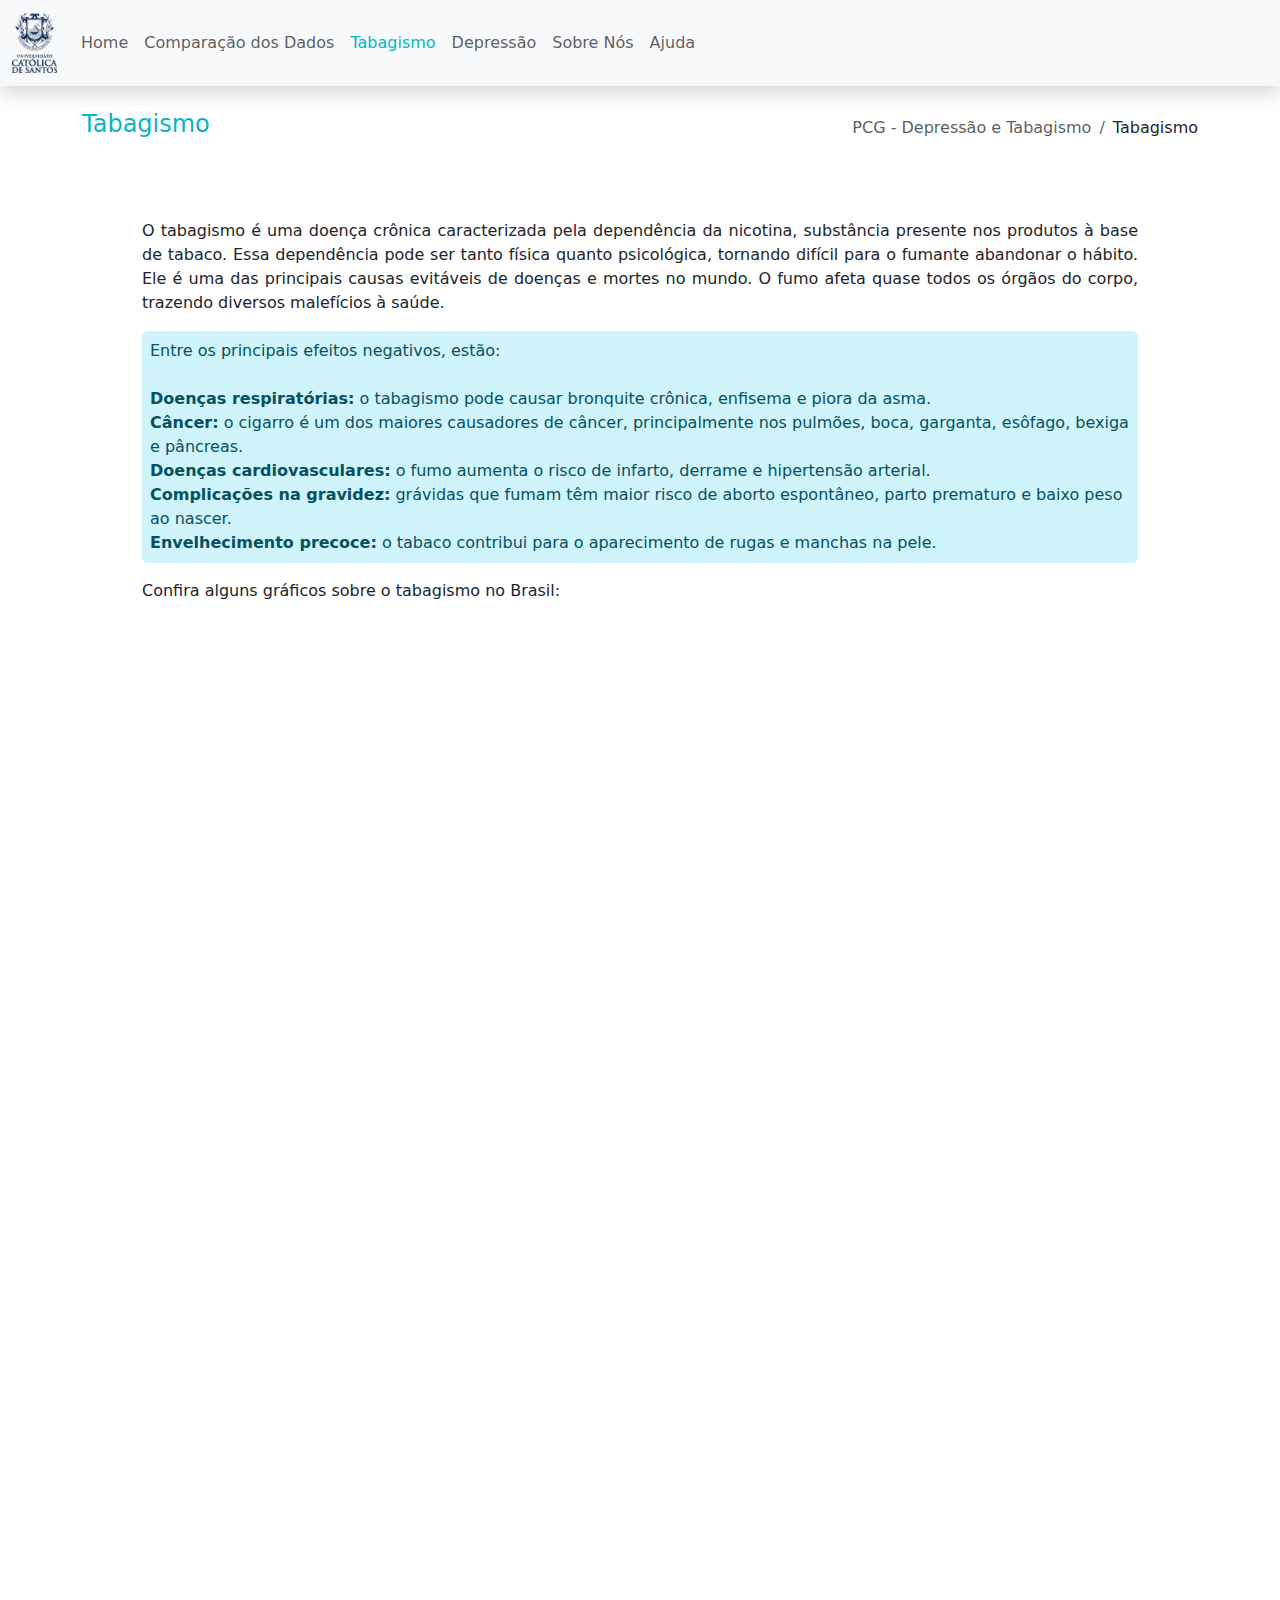
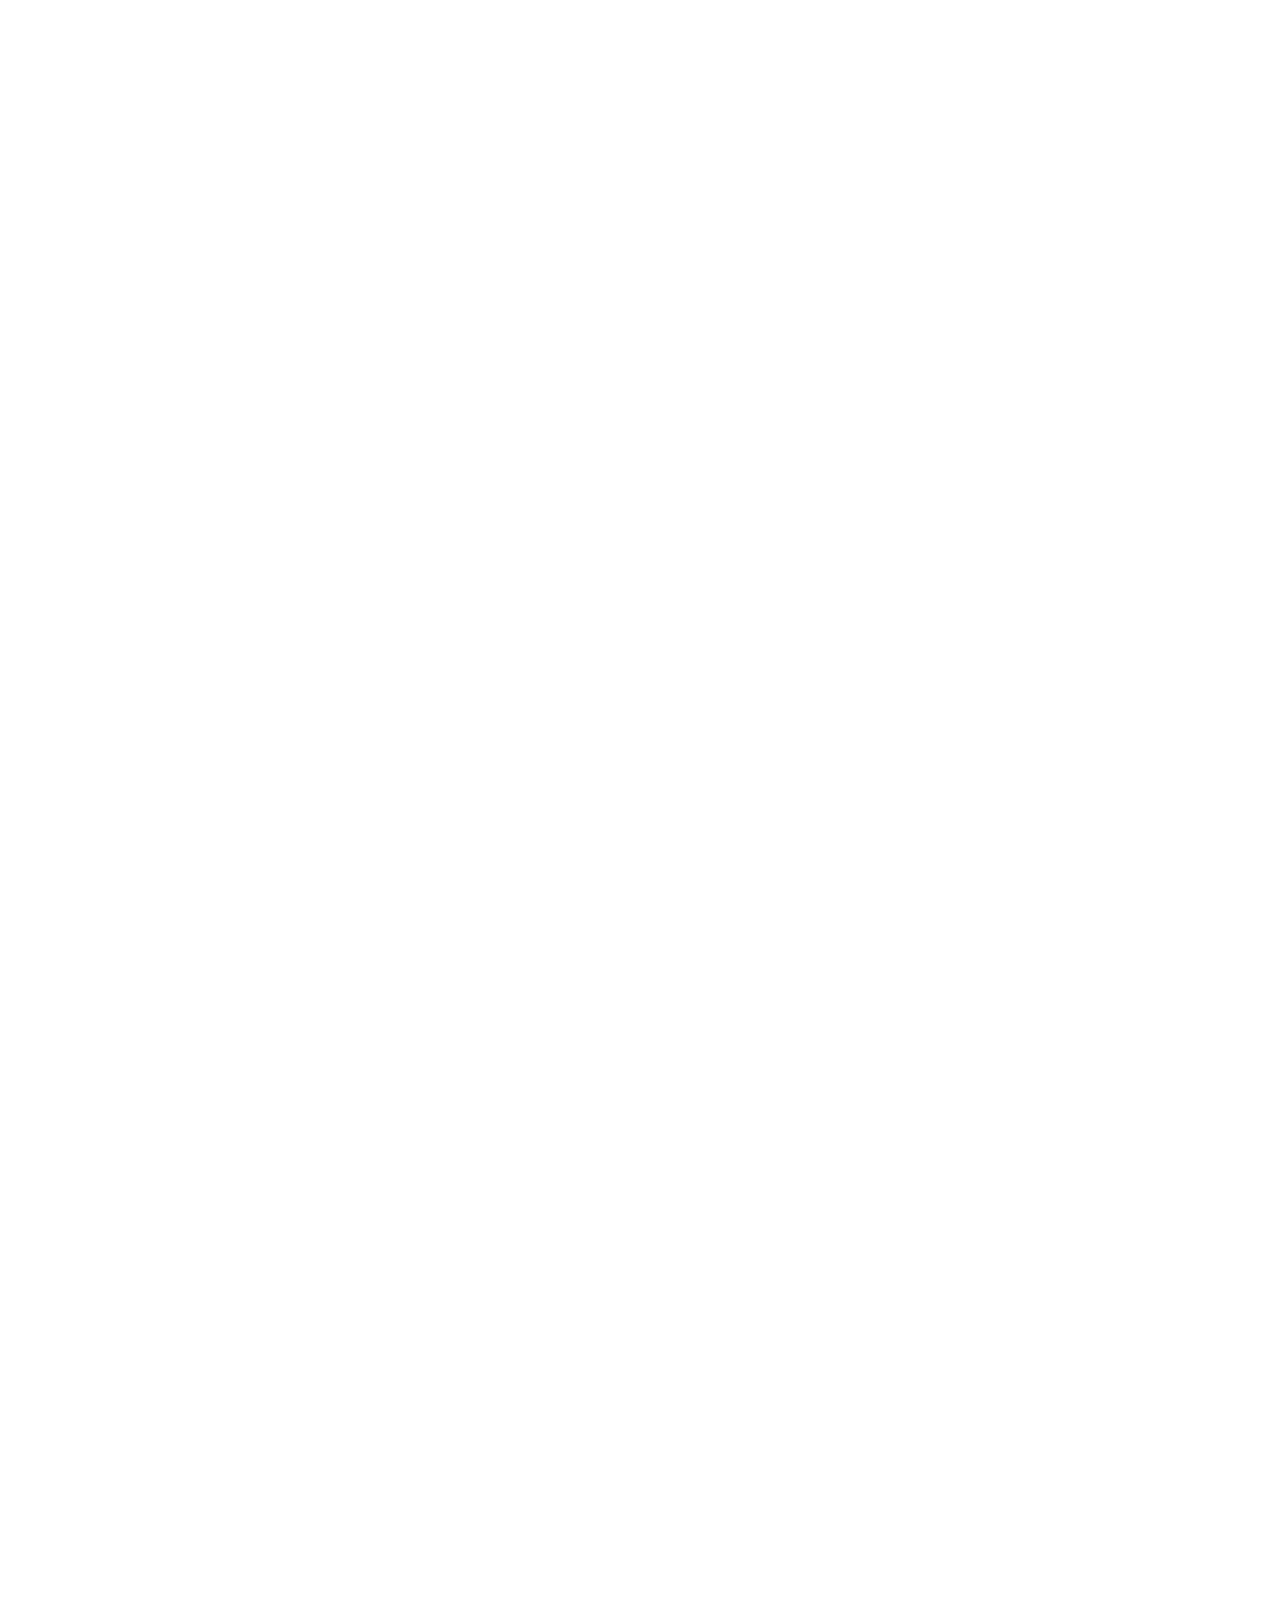
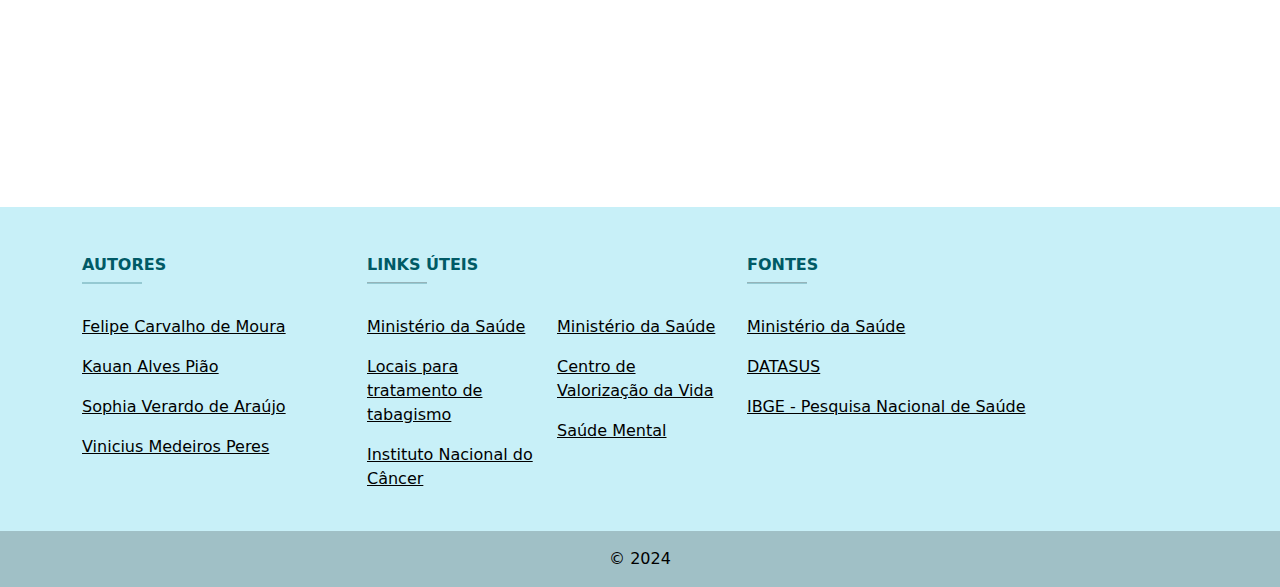
<file: tabagismo.html>
<!doctype html>
<html lang="pt-br">

<head>
    <meta charset="utf-8">
    <meta name="viewport" content="width=device-width, initial-scale=1">
    <title>PCG - Depressão e Tabagismo</title>
    <link href="https://cdn.jsdelivr.net/npm/bootstrap@5.3.3/dist/css/bootstrap.min.css" rel="stylesheet"
        integrity="sha384-QWTKZyjpPEjISv5WaRU9OFeRpok6YctnYmDr5pNlyT2bRjXh0JMhjY6hW+ALEwIH" crossorigin="anonymous">
    <link rel="icon" href="./images/logo-unisantos.ico" type="image/x-icon">
    <script src="https://cdnjs.cloudflare.com/ajax/libs/jquery/3.3.1/jquery.min.js"></script>
    <script src="https://code.highcharts.com/highcharts.js"></script>
    <script src="https://code.highcharts.com/modules/data.js"></script>
    <link href="style.css" rel="stylesheet">
</head>

<body>
    <header>
        <nav class="navbar navbar-expand-lg bg-body-tertiary shadow">
            <div class="container-fluid">
                <a class="navbar-brand d-flex align-items-center gap-2" href="./">
                    <img src="./images/logo-unisantos.png"
                        alt="Logo" height="60" class="d-inline-block align-text-top">
                </a>
                <button class="navbar-toggler" type="button" data-bs-toggle="collapse"
                    data-bs-target="#navbarSupportedContent" aria-controls="navbarSupportedContent"
                    aria-expanded="false" aria-label="Toggle navigation">
                    <span class="navbar-toggler-icon"></span>
                </button>
                <div class="collapse navbar-collapse" id="navbarSupportedContent">
                    <ul class="navbar-nav me-auto mb-2 mb-lg-0">
                        <li class="nav-item">
                            <a class="nav-link" href="./">Home</a>
                        </li>
                        <li class="nav-item">
                            <a class="nav-link" href="./comparacao_dados.html">Comparação dos Dados</a>
                        </li>
                        <li class="nav-item">
                            <a class="nav-link" href="./tabagismo.html">Tabagismo</a>
                        </li>
                        <li class="nav-item">
                            <a class="nav-link" href="./depressao.html">Depressão</a>
                        </li>
                        <li class="nav-item">
                            <a class="nav-link" href="./sobre_nos.html">Sobre Nós</a>
                        </li>
                        <li class="nav-item">
                            <a class="nav-link" href="./ajuda.html">Ajuda</a>
                        </li>
                    </ul>
                </div>
            </div>
        </nav>
    </header>
    <div class="container-sm">
        <div class="my-4 d-flex align-items-center justify-content-between">
            <h4 class="text-primary">Tabagismo</h4>
            <nav class="d-md-flex d-none" aria-label="breadcrumb">
                <ol class="breadcrumb mb-0">
                    <li class="breadcrumb-item active"><a>PCG - Depressão e Tabagismo</a></li>
                    <li class="breadcrumb-item" aria-current="page">Tabagismo</li>
                </ol>
            </nav>
        </div>
        <div class="container-md d-flex-column">
            <div class="p-5">
                <p style="text-align: justify;">O tabagismo é uma doença crônica caracterizada pela dependência da
                    nicotina, substância presente nos produtos à base de tabaco. Essa dependência pode ser tanto
                    física quanto psicológica, tornando difícil para o fumante abandonar o hábito.

                    Ele é uma das principais causas evitáveis de doenças e mortes no mundo. O fumo afeta quase todos
                    os órgãos do corpo, trazendo diversos malefícios à saúde.</p>
                <div class="alert alert-info border-0 p-2" role="alert">
                    Entre os principais efeitos negativos, estão:<br><br>

                    <b>Doenças respiratórias:</b> o tabagismo pode causar bronquite crônica, enfisema e piora da
                    asma.<br>
                    <b>Câncer:</b> o cigarro é um dos maiores causadores de câncer, principalmente nos pulmões,
                    boca, garganta, esôfago, bexiga e pâncreas.<br>
                    <b>Doenças cardiovasculares:</b> o fumo aumenta o risco de infarto, derrame e hipertensão
                    arterial.<br>
                    <b>Complicações na gravidez:</b> grávidas que fumam têm maior risco de aborto espontâneo, parto
                    prematuro e baixo peso ao nascer.<br>
                    <b>Envelhecimento precoce:</b> o tabaco contribui para o aparecimento de rugas e manchas na
                    pele.<br>
                </div>
                <p style="text-align: justify;">Confira alguns gráficos sobre o tabagismo no Brasil:</p>
            </div>
        </div>
    </div>
    <div class="container">
        <div class="row justify-content-center gap-5">
            <div id="tabContainerFM"></div>
            <div id="tabContainerIdade"></div>
            <div id="tabContainerEscolaridade"></div>
            <div id="tabContainerRaca"></div>
            <div id="tabContainerRenda"></div>
        </div>
    </div>
    <footer>
        <div class="container mt-5 pt-5">
            <div class="row flex-row align-items-start">
                <div class="col-md-3 col-lg-4 col-xl-3 mb-4">
                    <div id="autores">
                        <h6 class="text-uppercase fw-bold">Autores</h6>
                        <hr class="mb-4 mt-0 d-inline-block"
                            style="width: 60px; background-color: #005A66; height: 2px">
                    </div>
                    <p>
                        <a href="https://www.linkedin.com/in/felipe-moura-27075b288/" class="text-black">Felipe Carvalho de Moura</a>
                    </p>
                    <p>
                        <a href="https://www.linkedin.com/in/kauan-alves-pi%C3%A3o-281187211/" class="text-black">Kauan Alves Pião</a>
                    </p>
                    <p>
                        <a href="https://www.linkedin.com/in/sophia-verardo-de-ara%C3%BAjo-697698237/" class="text-black">Sophia Verardo de Araújo</a>
                    </p>
                    <p>
                        <a href="https://www.linkedin.com/in/vinicius-medeiros-peres-9291532b3/" class="text-black">Vinicius Medeiros Peres</a>
                    </p>
                </div>

                <div class="col-md-4 mb-4">
                    <h6 class="text-uppercase fw-bold" style="color: #005A66">Links Úteis</h6>
                    <hr class="mb-4 mt-0 d-inline-block" style="width: 60px; background-color: #005A66; height: 2px" />
                    <div class="row">
                        <div class="col-sm-6">
                            <p>
                                <a href="https://linhasdecuidado.saude.gov.br/portal/tabagismo/" target="_blank" class="text-black">Minist&eacute;rio da Sa&uacute;de</a>
                            </p>
                            <p>
                                <a href="https://www.saude.sp.gov.br/pect-politica-estadual-de-controle-do-tabaco/tratamento/locais-para-tratamento-de-tabagismo" target="_blank" class="text-black">Locais para tratamento de tabagismo</a>
                            </p>
                            <p>
                                <a href="https://www.gov.br/inca/pt-br" target="_blank" class="text-black">Instituto Nacional do C&acirc;ncer</a>
                            </p>
                        </div>
                        <div class="col-sm-6">
                            <p>
                                <a href="https://www.gov.br/saude/pt-br/assuntos/saude-de-a-a-z/d/depressao" target="_blank" class="text-black">Minist&eacute;rio da Sa&uacute;de</a>
                            </p>
                            <p>
                                <a href="https://www.cvv.org.br/" target="_blank" class="text-black">Centro de Valoriza&ccedil;&atilde;o da Vida</a>
                            </p>
                            <p>
                                <a href="https://www.gov.br/saude/pt-br/composicao/saps" target="_blank" class="text-black">Sa&uacute;de Mental</a>
                            </p>
                        </div>
                    </div>
                </div>

                <div class="col-md-4 mb-4">
                    <h6 class="text-uppercase fw-bold" style="color: #005A66">Fontes</h6>
                    <hr class="mb-4 mt-0 d-inline-block" style="width: 60px; background-color: #005A66; height: 2px" />
                    <p>
                        <a href="https://www.gov.br/saude/pt-br/assuntos/saude-brasil/eu-quero-parar-defumar/noticias/2021/como-o-cigarro-pode-afetar-a-saude-mental"
                            target="_blank" class="text-black">Ministério da Saúde</a>
                    </p>
                    <p>
                        <a href="https://datasus.saude.gov.br/informacoes-de-saude-tabnet/" target="_blank"
                            class="text-black">DATASUS</a>
                    </p>
                    <p>
                        <a href="https://sidra.ibge.gov.br/pesquisa/pns/pns2019" target="_blank" class="text-black">IBGE
                            - Pesquisa Nacional de Saúde</a>
                    </p>
                </div>
            </div>
        </div>

        <div class="text-center p-3" style="background-color: rgba(0, 0, 0, 0.2)">
            © 2024
        </div>
    </footer>
    <script src="./scripts/tabagismo_tabelas.js"></script>
    <script src="./scripts/script.js"></script>
    <script src="https://cdn.jsdelivr.net/npm/bootstrap@5.3.3/dist/js/bootstrap.bundle.min.js"
        integrity="sha384-YvpcrYf0tY3lHB60NNkmXc5s9fDVZLESaAA55NDzOxhy9GkcIdslK1eN7N6jIeHz"
        crossorigin="anonymous"></script>
    <script src="https://code.highcharts.com/highcharts.js"></script>
</body>

</html>
</file>
<file: style.css>
#tabContainerFM {
    height: 500px;
    width: 600px;
}

#tabContainerIdade {
    height: 500px;
    width: 600px;
}

#tabContainerEscolaridade {
    height: 500px;
    width: 600px;
}

#tabContainerRaca {
    height: 500px;
    width: 600px;
}

#tabContainerRenda {
    height: 500px;
    width: 600px;
}


#depContainerSexo {
    height: 500px;
    width: 600px;
}

#depContainerIdade {
    height: 500px;
    width: 600px;

}

#depContainerEscolaridade {
    height: 500px;
    width: 600px;
}

#depContainerRaca {
    height: 500px;
    width: 600px;

}

#depContainerRenda {
    height: 500px;
    width: 600px;
}

#tabDepContainer {
    height: 500px;
    width: 600px;
}

#tabDepRegContainer {
    height: 500px;
    width: 600px;
}

#tabDepEstContainer {
    height: 500px;
    width: 600px;
}

footer {
    text-align: left;
    margin: 0;
    padding: 0;
    width: 100%;
    background-color: #C8F0F8;
    color: black;
    position: relative
}

#autores {
    font-weight: bold;
    color: #005A66
}

.text-primary {
    color: rgb(10, 180, 199) !important;
}
</file>
